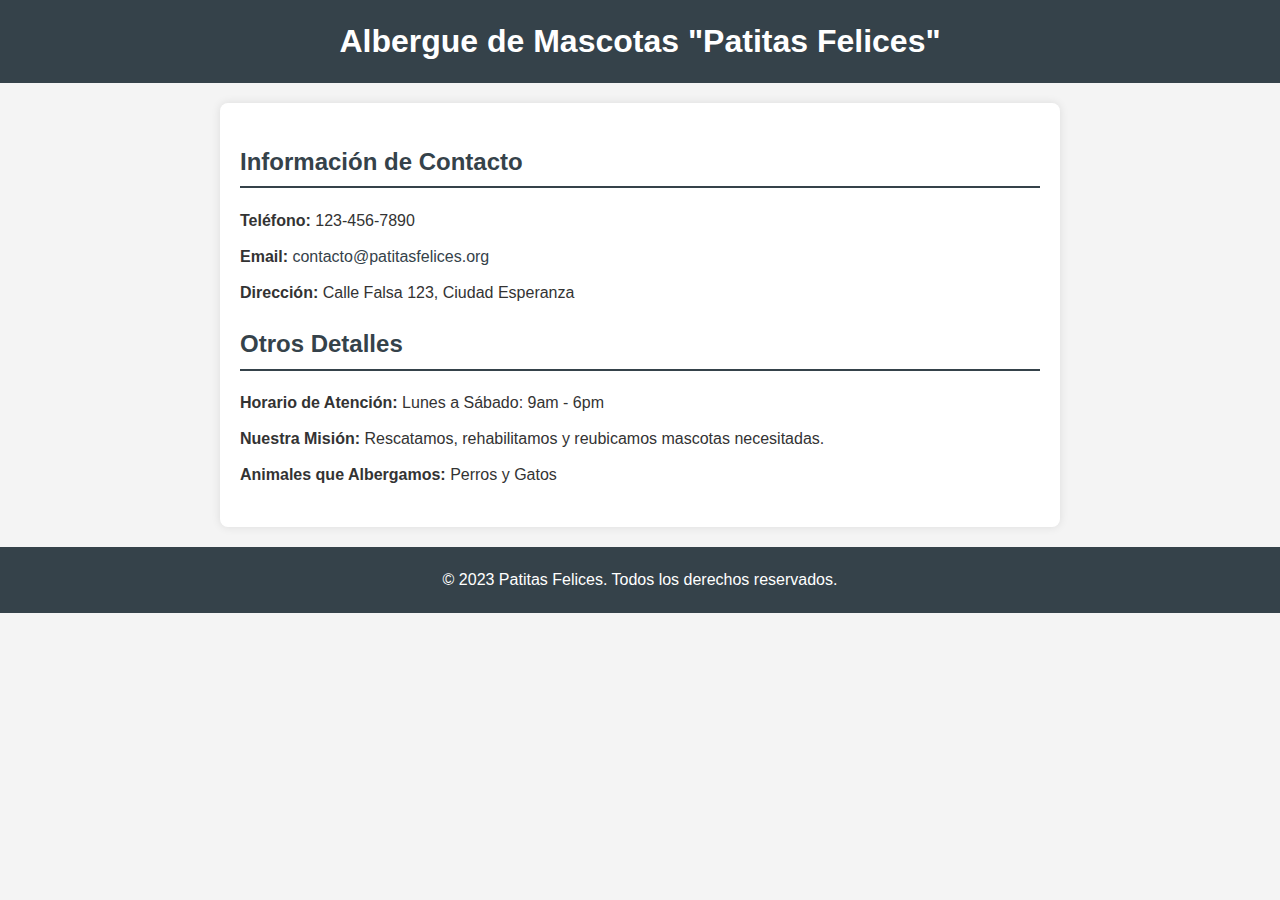
<file: contactos.html>
<!DOCTYPE html>
<html lang="es">
<head>
    <meta charset="UTF-8">
    <meta name="viewport" content="width=device-width, initial-scale=1.0">
    <title>Albergue de Mascotas Patitas Felices</title>
    <link rel="stylesheet" href="contactos.css">
</head>
<body>
    <header>
        <h1>Albergue de Mascotas "Patitas Felices"</h1>
    </header>
    <main>
        <section id="contacto">
            <h2>Información de Contacto</h2>
            <p><strong>Teléfono:</strong> 123-456-7890</p>
            <p><strong>Email:</strong> <a href="mailto:contacto@patitasfelices.org">contacto@patitasfelices.org</a></p>
            <p><strong>Dirección:</strong> Calle Falsa 123, Ciudad Esperanza</p>
        </section>
        <section id="otros-detalles">
            <h2>Otros Detalles</h2>
            <p><strong>Horario de Atención:</strong> Lunes a Sábado: 9am - 6pm</p>
            <p><strong>Nuestra Misión:</strong> Rescatamos, rehabilitamos y reubicamos mascotas necesitadas.</p>
            <p><strong>Animales que Albergamos:</strong> Perros y Gatos</p>
        </section>
    </main>
    <footer>
        <p>&copy; 2023 Patitas Felices. Todos los derechos reservados.</p>
    </footer>
</body>
</html>
</file>
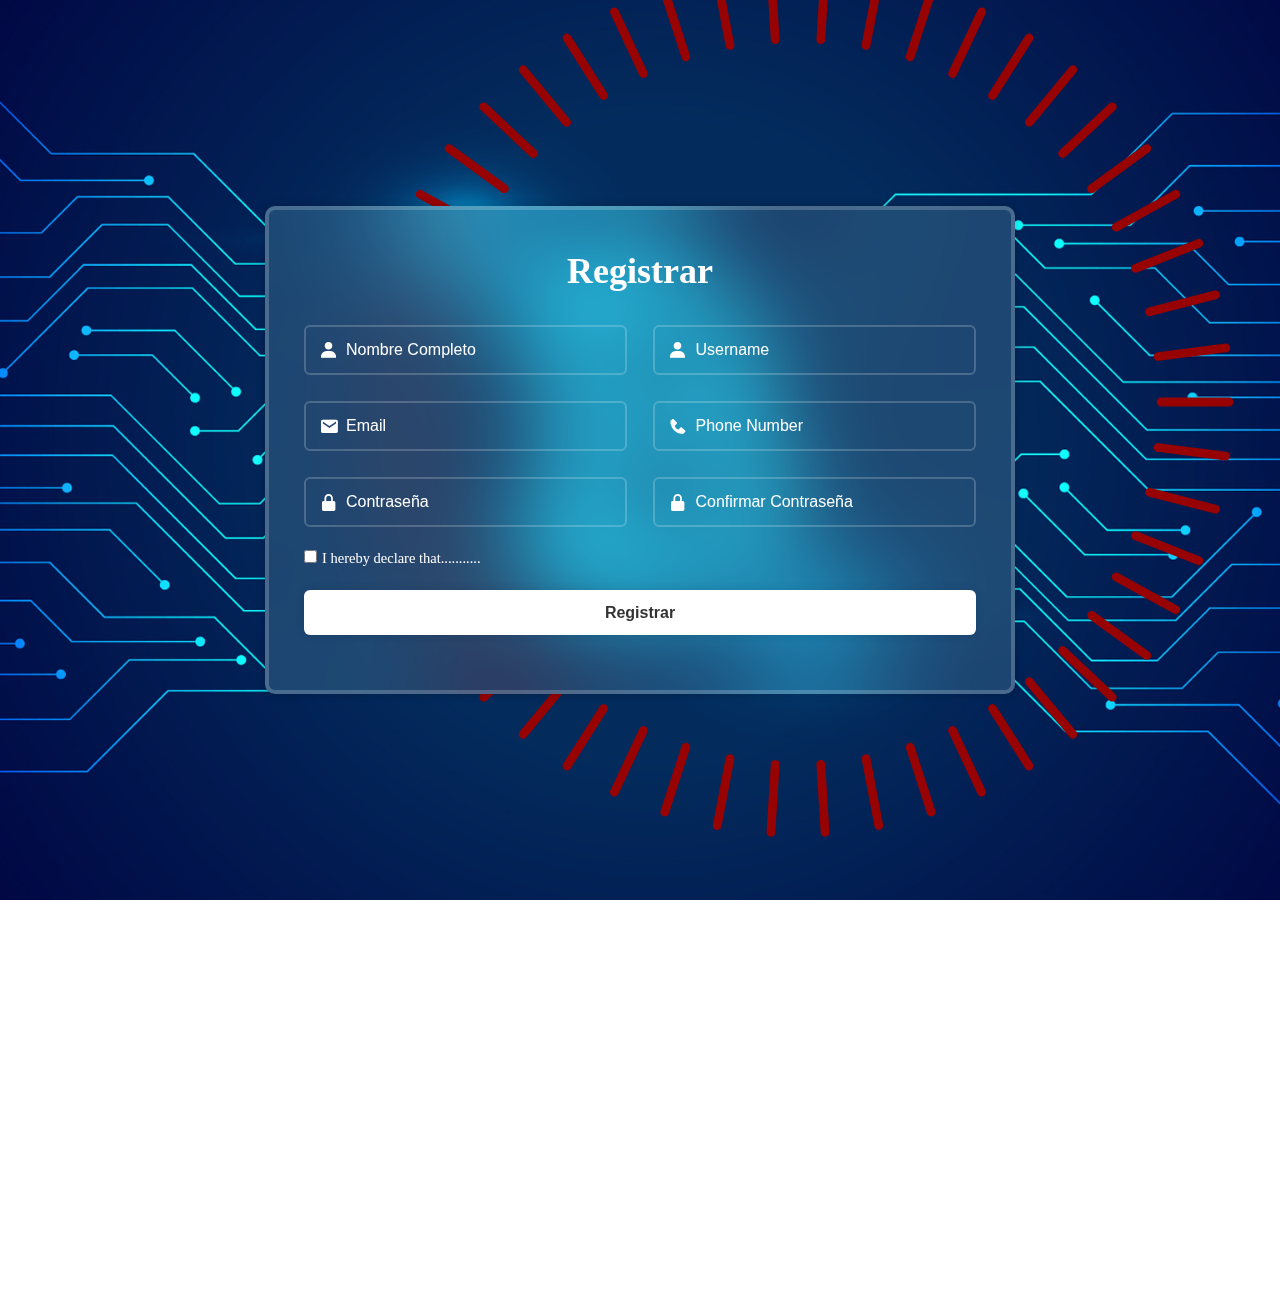
<file: register.html>
<!DOCTYPE html>
<html lang="en">
<head>
    <meta charset="UTF-8">
    <meta http-equiv="X-UA-Compatible" content="IE-edge">
    <meta name="viewport" content="width=device-width, initial-scale=1.0">
    <title>Registrar</title>
    <link rel="stylesheet" href="styles2.css">
    <link href='https://unpkg.com/boxicons@2.1.4/css/boxicons.min.css' rel='stylesheet'>

</head>
<body>
    <div class="wrapper">
        <form action="">
            <h1>Registrar</h1>
            <div class="input-box">
                <div class="input-field">
                    <input type="text" placeholder="Nombre Completo" required>
                    <i class='bx bxs-user'></i>
                </div>
                <div class="input-field">
                    <input type="text" placeholder="Username" required>
                    <i class='bx bxs-user'></i>
                </div>
            </div>

            <div class="input-box">
                <div class="input-field">
                    <input type="email" placeholder="Email" required>
                    <i class='bx bxs-envelope' ></i>
                </div>
                <div class="input-field">
                    <input type="number" placeholder="Phone Number" required>
                    <i class='bx bxs-phone' ></i>
                </div>
            </div>
            <div class="input-box">
                <div class="input-field">
                    <input type="password" placeholder="Contraseña" required>
                    <i class='bx bxs-lock-alt' ></i>
                </div>
                <div class="input-field">
                    <input type="password" placeholder="Confirmar Contraseña" required>
                    <i class='bx bxs-lock-alt' ></i>
                </div>
            </div>
            <label><input type="checkbox">I hereby declare that...........</label>
            <button type="submit" class="btn">Registrar</button>
        </form>
    </div>


    <div class="container">
        <span style="--i:0;"></span>
        <span style="--i:1;"></span>
        <span style="--i:2;"></span>
        <span style="--i:3;"></span>
        <span style="--i:4;"></span>
        <span style="--i:5;"></span>
        <span style="--i:6;"></span>
        <span style="--i:7;"></span>
        <span style="--i:8;"></span>
        <span style="--i:9;"></span>
        <span style="--i:10;"></span>
        <span style="--i:11;"></span>
        <span style="--i:12;"></span>
        <span style="--i:13;"></span>
        <span style="--i:14;"></span>
        <span style="--i:15;"></span>
        <span style="--i:16;"></span>
        <span style="--i:17;"></span>
        <span style="--i:18;"></span>
        <span style="--i:19;"></span>
        <span style="--i:20;"></span>
        <span style="--i:21;"></span>
        <span style="--i:22;"></span>
        <span style="--i:23;"></span>
        <span style="--i:24;"></span>
        <span style="--i:25;"></span>
        <span style="--i:26;"></span>
        <span style="--i:27;"></span>
        <span style="--i:28;"></span>
        <span style="--i:29;"></span>
        <span style="--i:30;"></span>
        <span style="--i:31;"></span>
        <span style="--i:32;"></span>
        <span style="--i:33;"></span>
        <span style="--i:34;"></span>
        <span style="--i:35;"></span>
        <span style="--i:36;"></span>
        <span style="--i:37;"></span>
        <span style="--i:38;"></span>
        <span style="--i:39;"></span>
        <span style="--i:40;"></span>
        <span style="--i:41;"></span>
        <span style="--i:42;"></span>
        <span style="--i:43;"></span>
        <span style="--i:44;"></span>
        <span style="--i:45;"></span>
        <span style="--i:46;"></span>
        <span style="--i:47;"></span>
        <span style="--i:48;"></span>
        <span style="--i:49;"></span>






    </div>

</body>
</html>
</file>
<file: contactos.css>
body {
    font-family: sans-serif;
    line-height: 1.6;
    margin: 0;
    padding: 0;
    background-color: #f4f4f4;
    color: #333;
}

header {
    background: #35424a;
    color: #ffffff;
    padding: 1rem 0;
    text-align: center;
}

header h1 {
    margin: 0;
}

main {
    padding: 20px;
    max-width: 800px;
    margin: 20px auto;
    background: #ffffff;
    border-radius: 8px;
    box-shadow: 0 0 10px rgba(0,0,0,0.1);
}

section {
    margin-bottom: 20px;
}

h2 {
    color: #35424a;
    border-bottom: 2px solid #35424a;
    padding-bottom: 5px;
}

#contacto p, #otros-detalles p {
    margin: 10px 0;
}

#contacto a {
    color: #35424a;
    text-decoration: none;
}

#contacto a:hover {
    text-decoration: underline;
}

footer {
    text-align: center;
    padding: 20px;
    background: #35424a;
    color: #ffffff;
    margin-top: 20px;
}

footer p {
    margin: 0;
}
</file>
<file: styles2.css>
*{
    margin: 0;
    padding: 0;
    box-sizing: border-box;
    font-family: "Poppins" sans-serif;
}
body{
    display: flex;
    justify-content: center;
    align-items: center;
    min-height: 100vh;
    background: url(img.jpg) no-repeat;
    background-size: cover;
    background-position: center;


    position: relative;  /* para que .container se posicione respecto al body */
  overflow: hidden;
}
.wrapper{
    width: 750px;
    background: rgba(255, 255, 255, .1);
    border: 4px solid rgba(255, 255, 255, .2);
    box-shadow: 0 0 10px rgba(0, 0, 0, .2);
    backdrop-filter: blur(50px);
    border-radius: 10px;
    color: #fff;
    padding: 40px 35px 55px;
    margin: 0 10px; 
    transition: .5s;


    position: relative;  /* para poder aplicar z-index */
  z-index: 1;


}
.wrapper:hover{
    border: 4px solid #0ef;
    box-shadow: 0 0 20px #0ef,inset 0 0 20px #0ef;
}
.wrapper h1{
    font-size: 36px;
    text-align: center;
    margin-bottom: 20px;
}

.wrapper:hover h1{
    color: rgb(73, 255, 36);
}

.wrapper .input-box{
    display: flex;
    justify-content: space-between;
    flex-wrap: wrap;
}
.input-box .input-field{
    position: relative;
    width: 48%;
    height: 50px;
    margin: 13px 0;
}
.input-box .input-field input {
    width: 100%;
    height: 100%;
    background: transparent;
    border: 2px solid rgba(255, 255, 255, .2);
    outline: none;
    font-size: 16px;
    color: #fff;
    border-radius: 6px;
    padding: 15px 15px 15px 40px;
    transition: .5s;
}

.container {
  position: absolute;
  top: 0;
  left: 0;
  bottom: 900px;
  width: 100%;
  height: 100%;
  z-index: 0;          /* detrás del formulario */
  pointer-events: none; /* para que el ratón “atraviese” la animación */
  margin-top: 400px;
}

.container span{
    position: absolute;
    left: 600px;
    width: 35px;
    height: 4px;
    background: #970202;
    border-radius: 8px;
    transform-origin: 198px;
    transform: scale(2.2) rotate(calc(var(--i) * (360deg / 50)));
    animation: animateBlink 3s linear infinite;
    animation-delay: calc(var(--i) * (3s /50));
}
@keyframes animateBlink{
    0%{
        background-color: rgb(15, 236, 133);
    }
    25%{
        background: #ff1fec;
    }
}

.wrapper:hover .input-field input{
    border: 2px solid #0ef;
    box-shadow: 0 0 10px #0ef, inset 0 0 10px #0ef;
}

.wrapper:hover .input-field i{
    color: rgb(255, 52, 37);
}


.input-box .input-field input::placeholder{
    color: #fff;
}
.input-box .input-field i {
    position: absolute;
    left: 15px;
    top: 50%;
    transform: translateY(-50%);
    font-size: 20px;
}
.wrapper label{
    display: inline-block;
    font-size: 14.5px;
    margin: 10px 0 23px;
}
.wrapper label input{
    accent-color: #fff;
    margin-right: 5px;
}
.wrapper .btn{
    width: 100%;
    height: 45px;
    background: #fff;
    border: none;
    outline: none;
    border-radius: 6px;
    box-shadow: 0 0 10px rgba(0, 0, 0, .1);
    cursor: pointer;
    font-size: 16px;
    color: #333;
    font-weight: 600;
}
.wrapper:hover button{
    background-color: rgb(28, 145, 255);
    color: #000;
    box-shadow: 0 0 20px rgb(28, 145, 255);
}
@media (max-width: 576px){
    .input-box .input-field{
        width: 100%;
        margin: 10px 0;
    }
}
</file>
